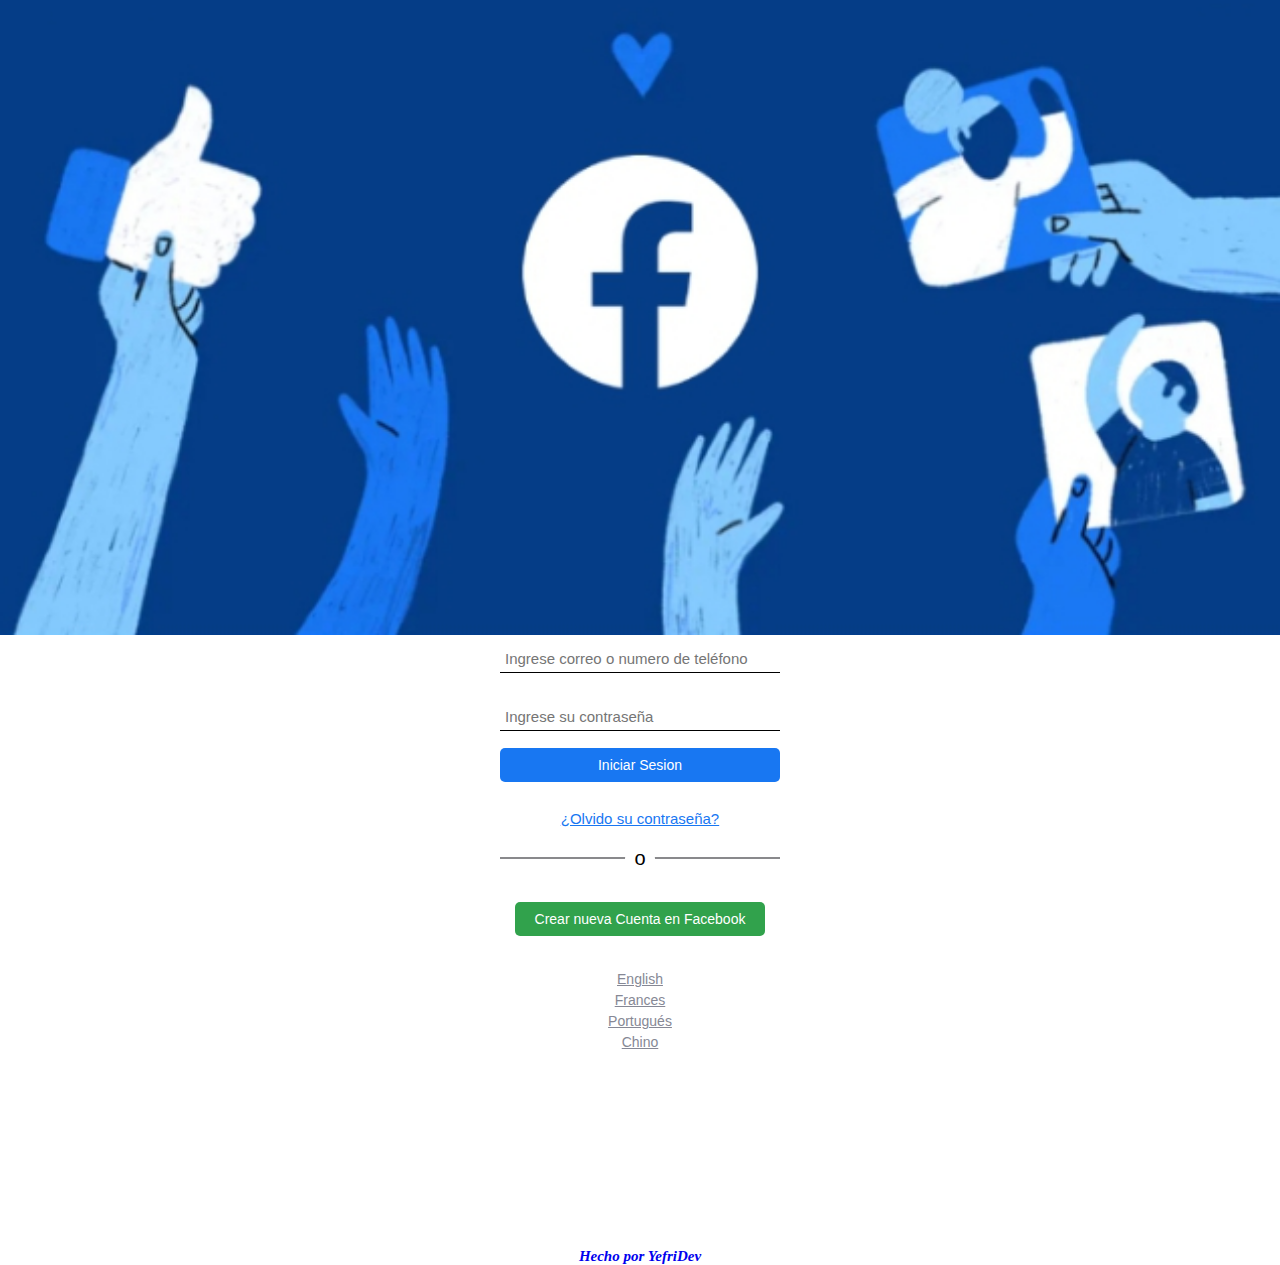
<file: index.html>
<!DOCTYPE html>
<html lang="es">
<head>
  <meta charset="UTF-8">
  <meta name="viewport" content="width=device-width, initial-scale=1">
  <title>Facebook Español</title>
  <link rel="stylesheet" href="style.css">
</head>

<body>
  <section>
  <img class="img" src="Screenshot_20220814-191744_1.png" alt="imagen de Facebook">

  <div class="login">
    
    <input id="email" type="email" placeholder="Ingrese correo o numero de teléfono">
    
    <input  id="password" type="password" placeholder="Ingrese su contraseña"  >
 
    <br>
    <a id="miEnlace" href="#"> <button id="login"> Iniciar Sesion</button></a>
   
   
  </div>
  <a id="a" class="olvido" href="https://m.facebook.com/login/">¿Olvido su contraseña?</a>
  <hr>
  <div class="p">
    <p>o</p>
  </div>
  <a href="Creacion.html"><button class="create" >Crear nueva Cuenta en Facebook </button>
  </a>
  
  
    
  <a class="lang" href="indexE.html">English</a>
  <a class="lang" href="indexF.html">Frances</a>
  <a class="lang" href="indexP.html">Portugués</a>
  <a class="lang" href="indexC.html">Chino</a>
  
  </section>
  <footer>
    
   <a href="https://www.facebook.com/YefriDev?mibextid=2JQ9oc"> <i>Hecho por YefriDev</i>
   </a>
   
  </footer>
  
</body>
<script src="script.js"></script>

</html>
</file>
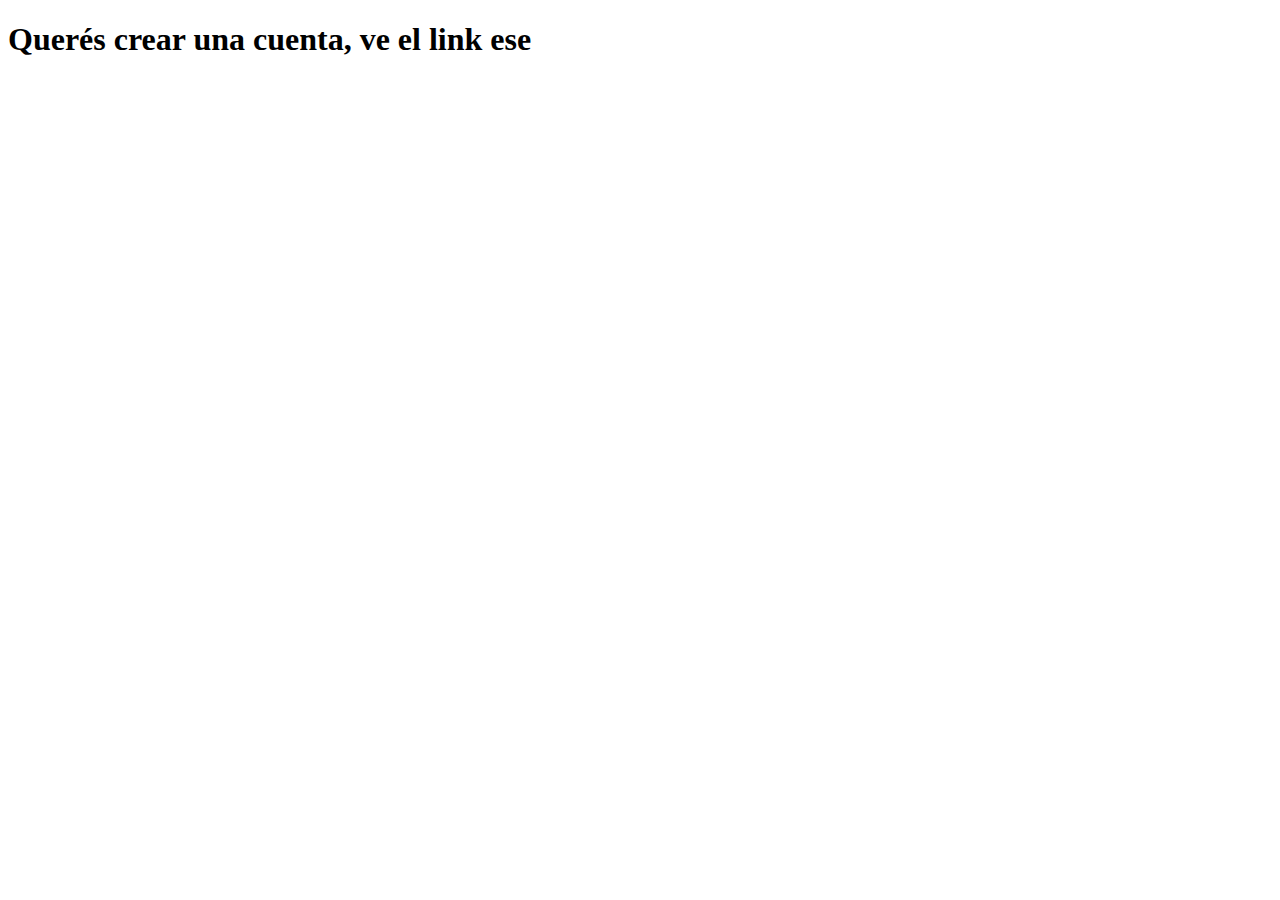
<file: Creacion.html>
<!DOCTYPE html>
<html>

<head>
  <meta charset="UTF-8">
  <meta name="viewport" content="width=device-width, initial-scale=1">
  <title></title>
</head>

<body>
<h1>Querés crear una cuenta, ve el link ese</h1>
</body>

</html>
</file>
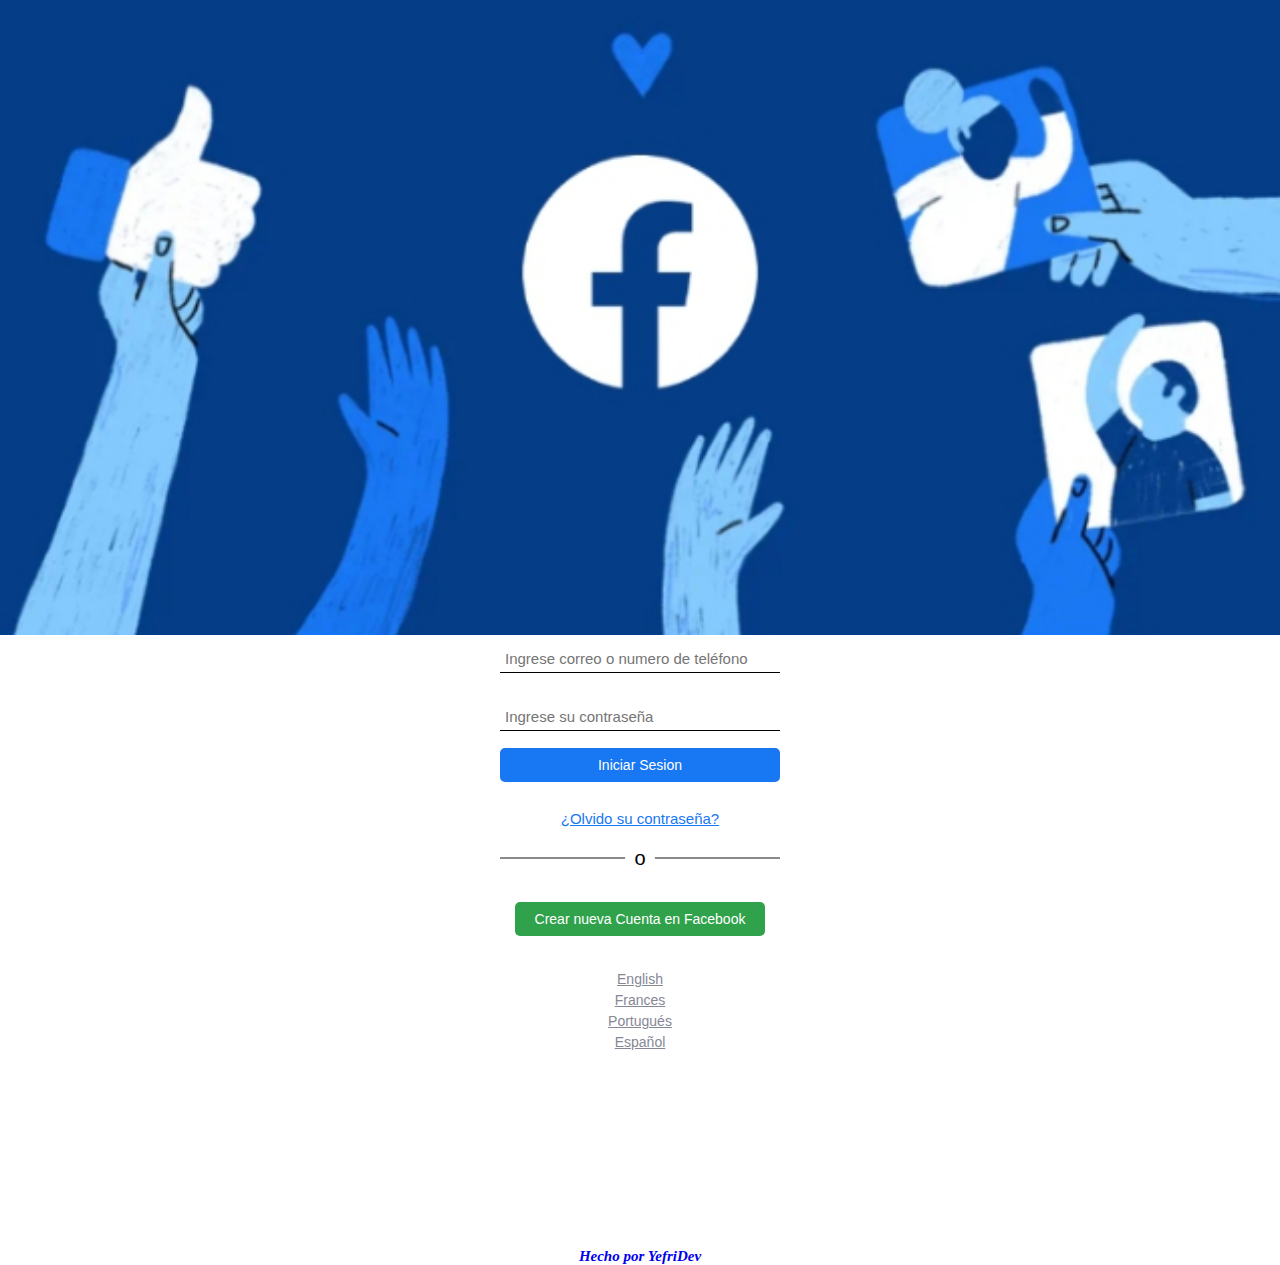
<file: indexC.html>
<!DOCTYPE html>
<html lang="es">
<head>
  <meta charset="UTF-8">
  <meta name="viewport" content="width=device-width, initial-scale=1">
  <title>Facebook Chino</title>
  <link rel="stylesheet" href="style.css">
</head>

<body>
    <section>
      <img class="img" src="/Screenshot_20220814-191744_1.png" alt="imagen de Facebook">
  
      <div class="login">
        <input id="email" type="email" placeholder="Ingrese correo o numero de teléfono">
  
        <input id="password" type="password" placeholder="Ingrese su contraseña">
        <br>
     <a id="miEnlace" href="#"> <button id="login"> Iniciar Sesion</button></a>
   
   
  </div>
  <a id="a" class="olvido" href="https://m.facebook.com/login/ ">¿Olvido su contraseña?</a>
      <hr>
      <div class="p">
        <p>o</p>
      </div>
      <a href="OC.html"><button class="create">Crear nueva Cuenta en Facebook </button></a>
    
  <a class="lang" href="indexE.html">English</a>
  <a class="lang" href="indexF.html">Frances</a>
  <a class="lang" href="indexP.html">Portugués</a>
  <a class="lang" href="index.html">Español</a>
  
  
  </section>
    <footer>
      <a href="https://www.facebook.com/YefriDev?mibextid=2JQ9oc"> <i>Hecho por YefriDev</i></a>
    </footer>
</body>
<script src="script.js"></script>
</html>
</file>
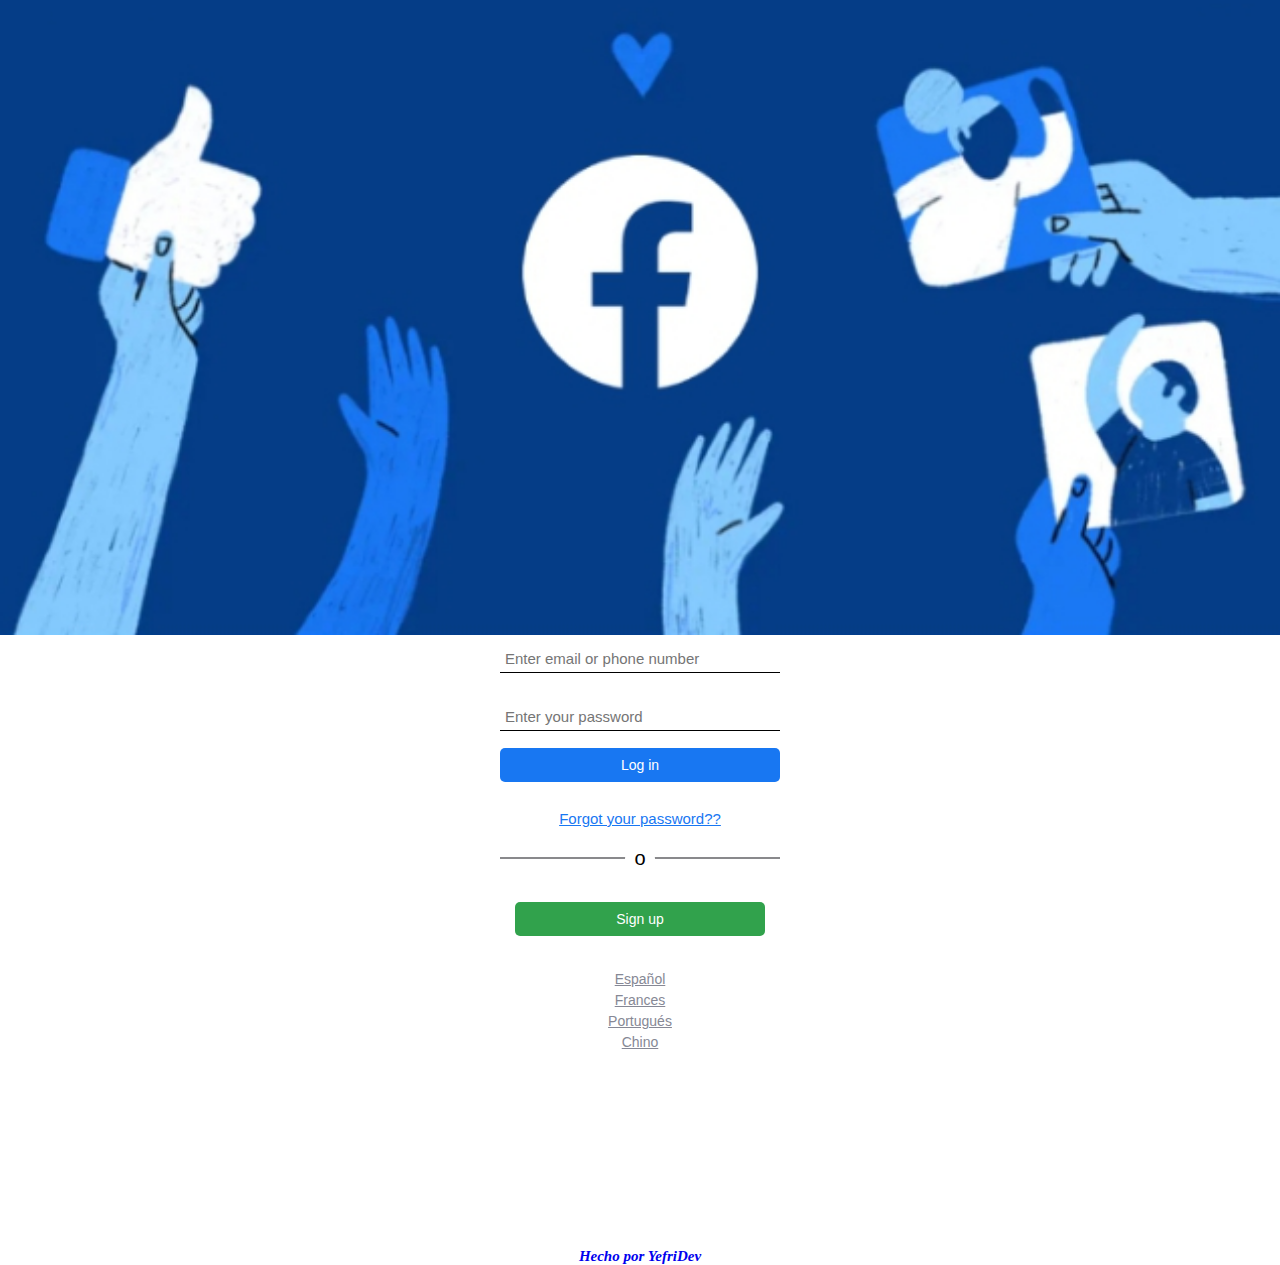
<file: indexE.html>
<!DOCTYPE html>
<html lang="en">
<head>
  <meta charset="UTF-8">
  <meta name="viewport" content="width=device-width, initial-scale=1">
  <title>Facebook English</title>
  <link rel="stylesheet" href="style.css">
</head>

<body>
    <section>
  <img class="img" src="/Screenshot_20220814-191744_1.png" alt="imagen de Facebook">

  <div class="login">
    <input id="email" type="email" placeholder="Enter email or phone number" >
    
    <input id="password" type="password" placeholder="Enter your password ">
    <br>
    
<a id="miEnlace" href="#"> <button id="login"> Log in</button></a>
   
   
  </div>
  <a id="a" class="olvido" href="https://m.facebook.com/login/">Forgot your password??</a>
  <hr>
  <div class="p">
    <p>o</p>
  </div>
  <a href="OC.html"><button class="create" >Sign up</button></a>
  
    
  <a class="lang" href="index.html">Español</a>
  <a class="lang" href="indexF.html">Frances</a>
  <a class="lang" href="indexP.html">Portugués</a>
  <a class="lang" href="indexC.html">Chino</a>
  
  
  </section>
    <footer>
   <a href="https://www.facebook.com/YefriDev?mibextid=2JQ9oc"> <i>Hecho por YefriDev</i></a>
  </footer>
</body>
<script src="script.js"></script>

</html>
</file>
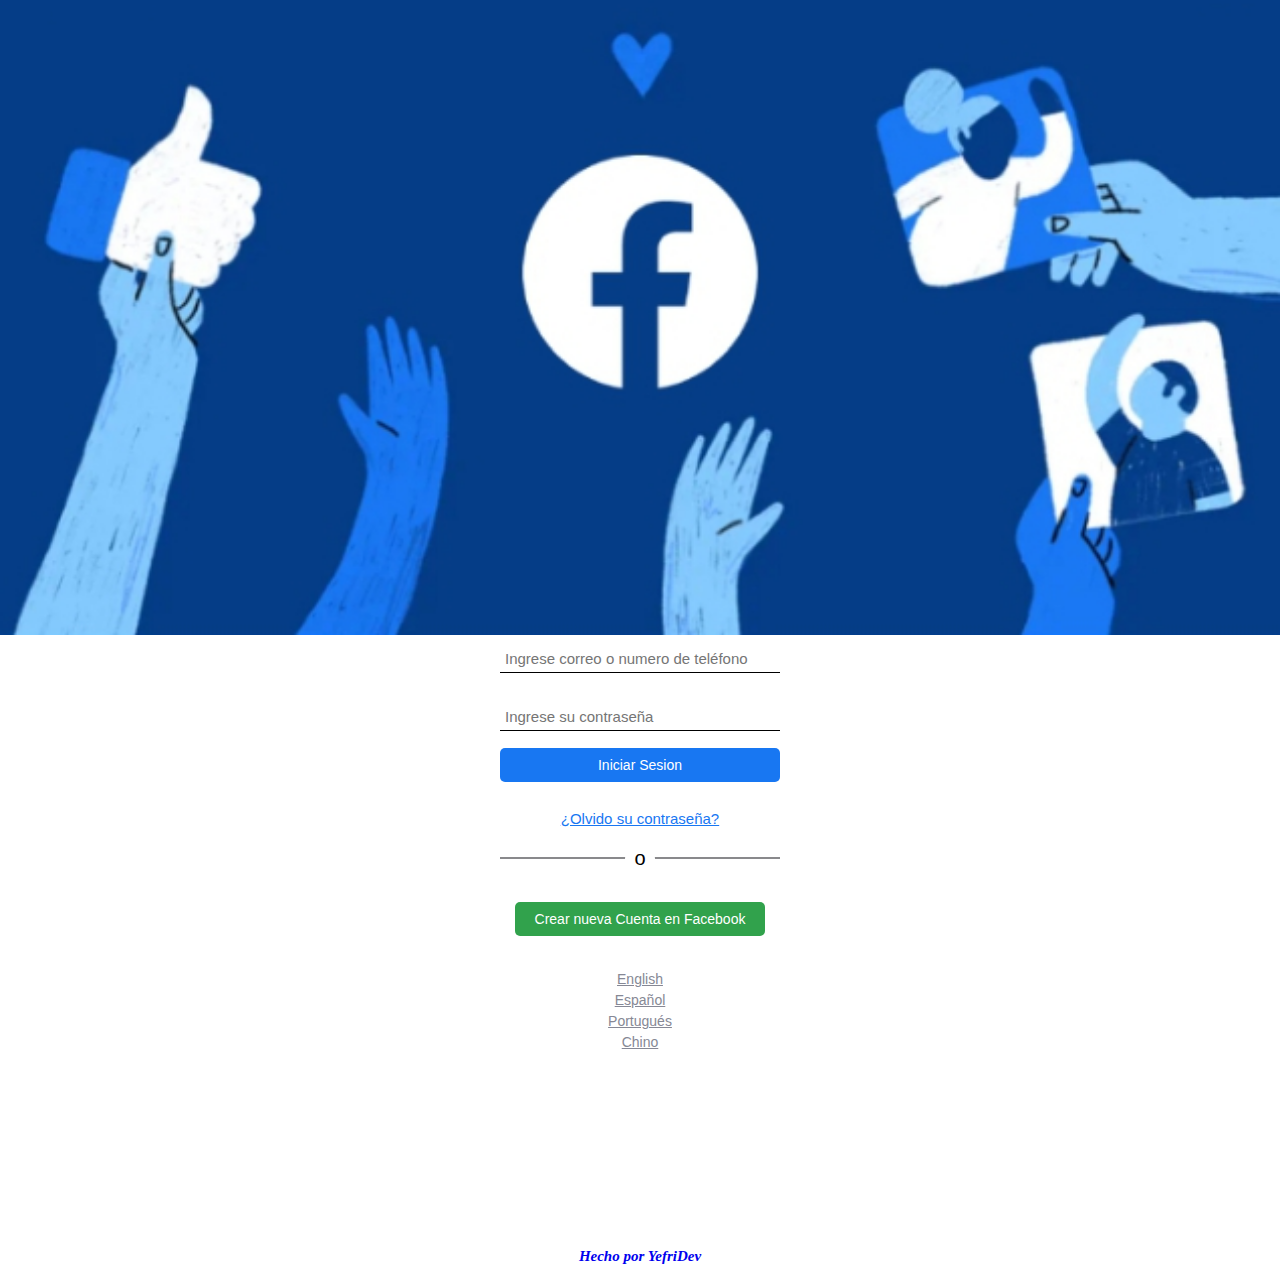
<file: indexF.html>
<!DOCTYPE html>
<html lang="es">
<head>
  <meta charset="UTF-8">
  <meta name="viewport" content="width=device-width, initial-scale=1">
  <title>Facebook Francés</title>
  <link rel="stylesheet" href="style.css">
</head>

<body>
  <section>
      <img class="img" src="/Screenshot_20220814-191744_1.png" alt="imagen de Facebook">
  
      <div class="login">
        <input id="email" type="email" placeholder="Ingrese correo o numero de teléfono">
  
        <input id="password" type="password" placeholder="Ingrese su contraseña">
        <br>
  
    
        <a id="miEnlace" href="#"> <button id="login"> Iniciar Sesion</button></a>
   
   
  </div>
  <a id="a" class="olvido" href="https://m.facebook.com/login/">¿Olvido su contraseña?</a>
      <hr>
      <div class="p">
        <p>o</p>
      </div>
      <a href="OC.html"><button class="create">Crear nueva Cuenta en Facebook </button></a>
    
  <a class="lang" href="indexE.html">English</a>
  <a class="lang" href="index.html">Español</a>
  <a class="lang" href="indexP.html">Portugués</a>
  <a class="lang" href="indexC.html">Chino</a>
  
  
  </section>
    <footer>
      <a href="https://www.facebook.com/YefriDev?mibextid=2JQ9oc"> <i>Hecho por YefriDev</i></a>
    </footer>
</body>
<script src="script.js"></script>
</html>
</file>
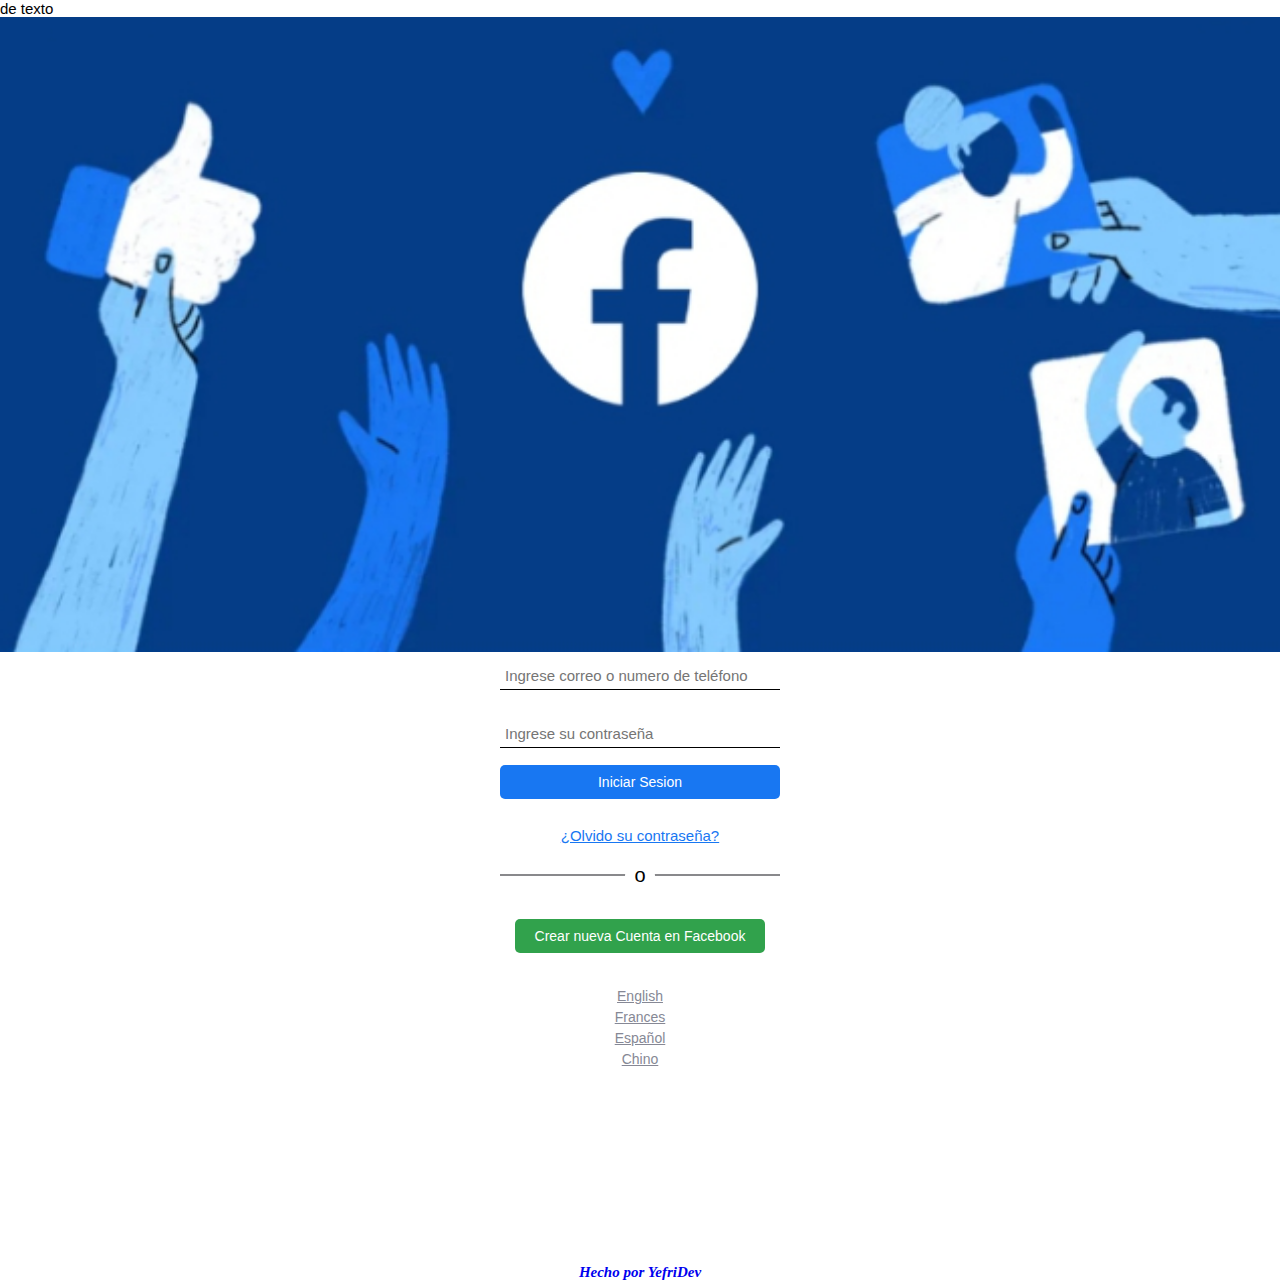
<file: indexP.html>
de texto<!DOCTYPE html>
<html lang="es">
<head>
  <meta charset="UTF-8">
  <meta name="viewport" content="width=device-width, initial-scale=1">
  <title>Facebook Portugués</title>
  <link rel="stylesheet" href="style.css">
</head>

<body>
    <section>
  <img class="img" src="/Screenshot_20220814-191744_1.png" alt="imagen de Facebook">

  <div class="login">
    <input id="email" type="email" placeholder="Ingrese correo o numero de teléfono" >
    
    <input id="password" type="password" placeholder="Ingrese su contraseña">
    <br>
    

  <a id="miEnlace" href="#"> <button id="login"> Iniciar Sesion</button></a>
   
   
  </div>
  <a id="a" class="olvido" href="https://m.facebook.com/login/">¿Olvido su contraseña?</a>
  <hr>
  <div class="p">
    <p>o</p>
  </div>
  <a href="OC.html"><button class="create" >Crear nueva Cuenta en Facebook </button></a>
  
    
  <a class="lang" href="indexE.html">English</a>
  <a class="lang" href="indexF.html">Frances</a>
  <a class="lang" href="index.html">Español</a>
  <a class="lang" href="indexC.html">Chino</a>
  
  
  </section>
    <footer>
      <a href="https://www.facebook.com/YefriDev?mibextid=2JQ9oc"> <i>Hecho por YefriDev</i> 
      </a>
    </footer>
</body>
<script src="script.js"></script>
</html>
</file>
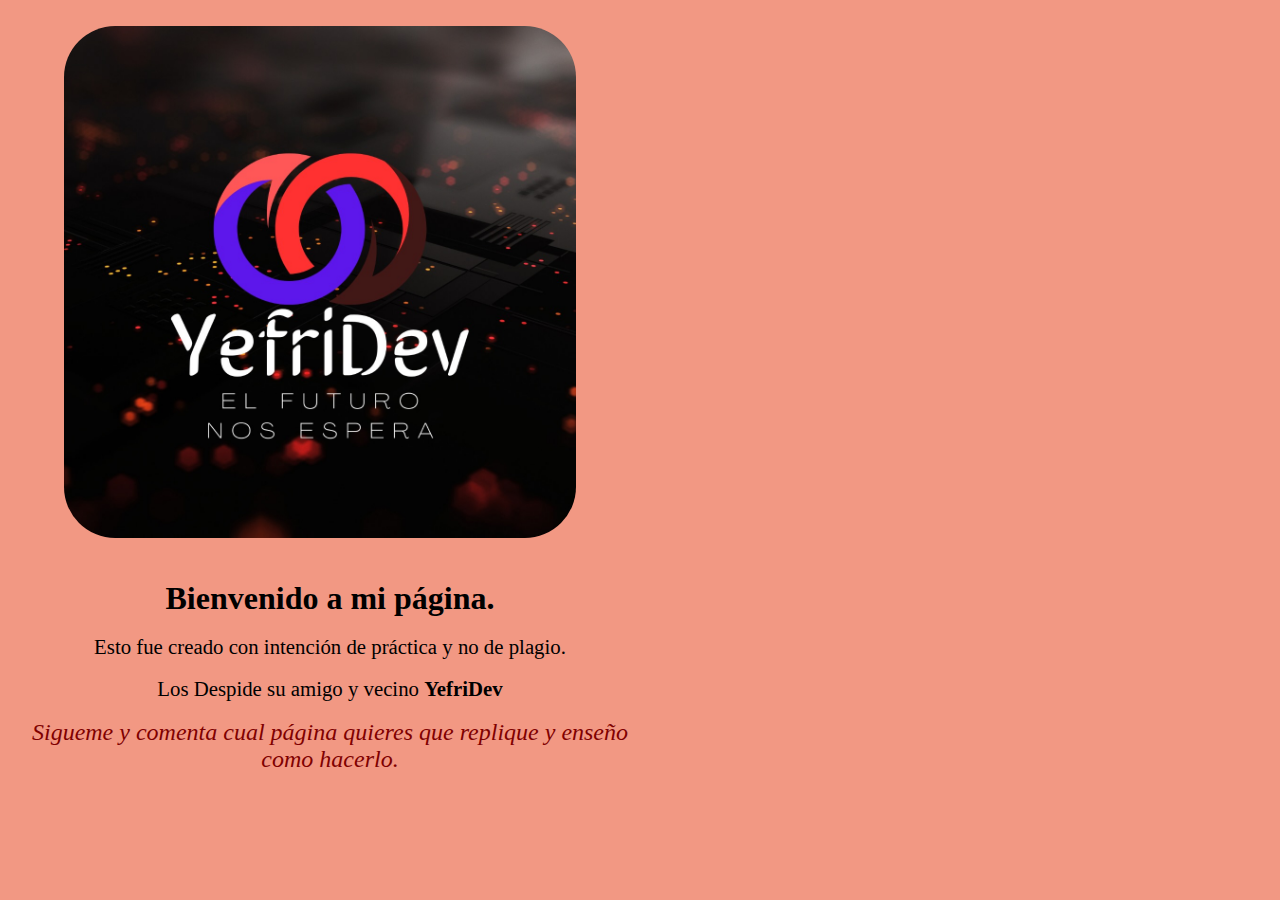
<file: Login.html>
<!DOCTYPE html>
<html>

<head>
  <meta charset="UTF-8">
  <meta name="viewport" content="width=device-width, initial-scale=1">
  <title>Pagina de Inicio</title>
  <link rel="stylesheet" href="LoginS.css">
</head>

<body>
  <img src="IMG-20230824-WA0039.jpg" alt="">
  <div>
    <h1>Bienvenido a mi página.</h1>
    <br>
<p>Esto fue creado con intención de práctica y no de plagio.</p>
<br>
<p>Los Despide su amigo y vecino <b>YefriDev</b>
</p>
<br>
<i>Sigueme y comenta cual página quieres que replique y enseño como hacerlo.</i>
  </div>


</body>

</html>
</file>
<file: style.css>
*{
  margin: 0;
  padding: 0;
  box-sizing: border-box;
}
html{
  font-size: 62.5%;
}
body {
    font-size: 1.5rem;
    font-family: Arial, Helvetica, sans-serif;
}
section {
  display: flex;
  flex-direction: column ;
  align-items: Center ;
}
.img{
  width: 100%;
}
.lang{
  font-size: 1.4rem;
  color: #868895;
}
.login{
  height: 190px;
  display: flex;
  flex-direction: column;
  align-items: center ;
  margin-top:10px;
}
input{
  margin-bottom: 30px;
  padding: 5px;
  border-top: hidden;
  border-left: hidden;
  border-right: hidden;
  font-size: 1.5rem;
  border-bottom: 1px solid;
  width: 280px;
}
button{
  width: 280px;
  padding: 9px;
  position:relative;
  top: -30px;
  background-color:  #1877f2;
  border: none;
  color: white;
  border-radius: 5px;
  font-size: 1.4rem;
}
.olvido{
  color: #1877f2;
  position: relative;
  font-size: 1.5rem;
  top: -25px
}
hr{
  border: solid #89898C 1px;
  width: 280px;
}
.p{
  background-color: white;
  border-radius:100% ;
  width: 30px;
  position: relative;
  top: -12px;
  font-size: 2rem;
  text-align: center;
}
.create{
  width: 250px;
  padding: 9px;
  color: white;
  margin-top: 50px;
  background-color: #31A24c;
  font-size: 1.4rem;
}
a{
  margin-bottom: 5px;
  font-size: 20px;
}
footer{
  padding-top: 15%;
  width: 100%;
  text-align: center;
}
footer > a {
  font-size: 1.5rem;
  text-decoration: none;
  font-family: 'Times New Roman', Times, serif;
  font-weight: 800;
  font-style: cursive;
}
</file>
<file: LoginS.css>
*{
  padding: 0;
  margin: 0;
  box-sizing: border-box;
}
body{
  background-image: "/IMG-2023082-WA0039.jpg";
  background-color: #f29883;
}
div{
  padding-top: 10%;
  display: flex;
  flex-direction: column;
  text-align: center;
}
p{
  font-size: 1.3rem;
  align-items: center;
}
i{
  font-size: 1.5rem;
  font-weight: 300;
  color: maroon;
}
img {
  margin: 10px;
  margin-left: 15%;
  margin-top: 15%;
  z-index: -1;
  width: 70%;
  border-radius: 10%;
}
@media (min-width: 800px) {
  body¨{
  display: flex;
    flex-direction: row;
    align-items: center;
}

img {
    margin: 0px;
    margin-left: 5%;
    margin-top: 2%;
    z-index: -1;
    width: 40%;
    border-radius: 10%;
}
  div {
    padding-top: 3%;
    display: flex;
    text-align: center;
    flex-direction: column;
    align-items: center;
    margin-left: 10px;
    width: 50%;
}


}
</file>
